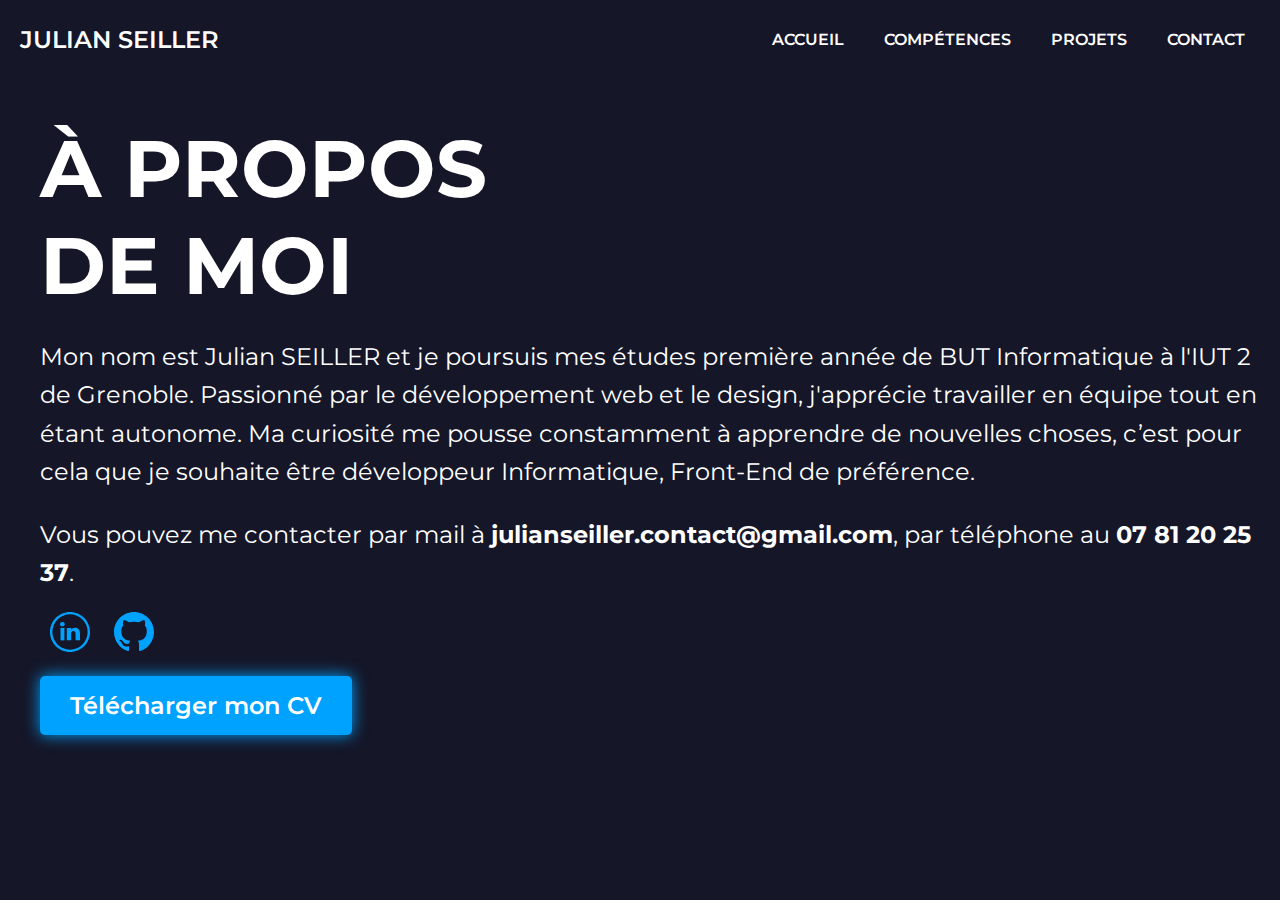
<file: index.html>
<!DOCTYPE html>
<html lang="fr">

<head>
    <meta charset="UTF-8">
    <meta name="viewport" content="width=device-width, initial-scale=1.0">
    <title>Portfolio - SEILLER Julian</title>
    <link rel="icon" type="favicon" href="images\icons\favicon.png">
    <link rel="stylesheet" href="css/style_index.css">
    <link href="https://fonts.googleapis.com/css2?family=Montserrat:wght@400;600&display=swap" rel="stylesheet">
</head>

<body>

    <!-- HEADER -->

    <header class="header">
        <a href="#" class="logo">JULIAN SEILLER</a>
        <nav>
            <ul class="navbar">
                <a href="#">ACCUEIL</a>
                <a href="competences.html">COMPÉTENCES</a>
                <a href="projets.html">PROJETS</a>
                <a href="contact.html">CONTACT</a>
            </ul>
        </nav>
    </header>

    <!-- MAIN -->

    <main class="main">
        <h1>À PROPOS <br> DE MOI</h1>
        <p>Mon nom est Julian SEILLER et je poursuis mes études première année de BUT Informatique à l'IUT 2 de
            Grenoble. Passionné par le développement web et le design,
            j'apprécie travailler en équipe tout en étant autonome. Ma curiosité me pousse constamment à apprendre de
            nouvelles choses,
            c’est pour cela que je souhaite être développeur Informatique, Front-End de préférence.
        </p>

        <p>Vous pouvez me contacter par mail à <strong>julianseiller.contact@gmail.com</strong>, par téléphone au
            <strong>07 81 20 25 37</strong>.
        </p>

        <div class="social">
            <a href="https://www.linkedin.com/in/julian-seiller-778778311/"><img src="images\icons\linkedin.svg" alt="Logo Linkedin"></a>
            <a href="https://github.com/zeroxgit/SEILLER-Julian-A2-portfolio"><img src="images\icons\github.svg" alt="Logo Github"></a>
        </div>

        <a href="CV (Fictif).pdf" class="btn" download="">Télécharger mon CV</a>
    </main>

</body>

</html>
</file>
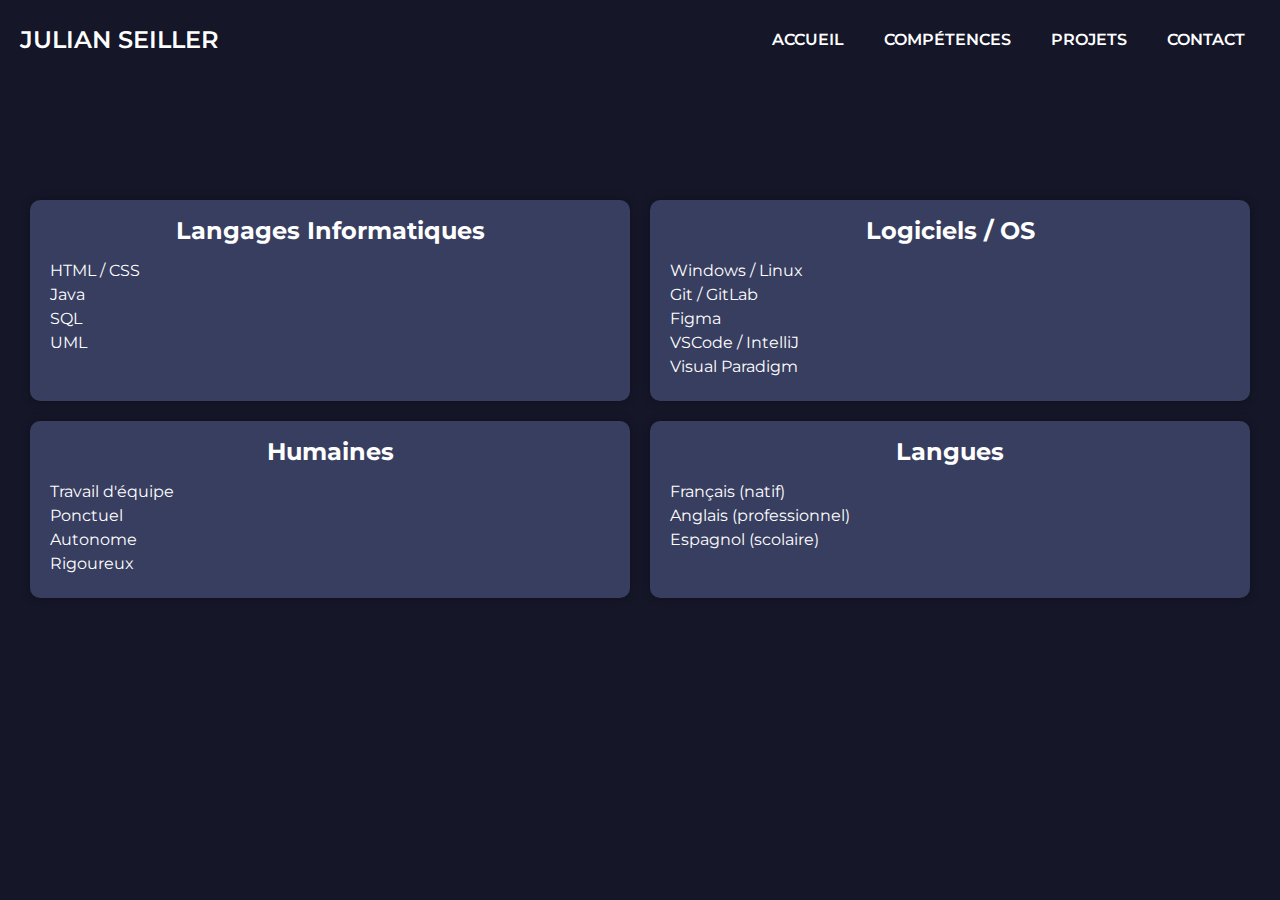
<file: competences.html>
<!DOCTYPE html>
<html lang="fr">

<head>
    <meta charset="UTF-8">
    <meta name="viewport" content="width=device-width, initial-scale=1.0">
    <title>Compétences - SEILLER Julian</title>
    <link rel="icon" type="favicon" href="images\icons\favicon.png">
    <link rel="stylesheet" href="css\style_competences.css">
    <link href="https://fonts.googleapis.com/css2?family=Montserrat:wght@400;600&display=swap" rel="stylesheet">
</head>

<body>

    <!-- HEADER -->

    <header class="header">
        <a href="#" class="logo">JULIAN SEILLER</a>
        <nav>
            <ul class="navbar">
                <a href="index.html">ACCUEIL</a>
                <a href="#">COMPÉTENCES</a>
                <a href="projets.html">PROJETS</a>
                <a href="contact.html">CONTACT</a>
            </ul>
        </nav>
    </header>

    <!-- MAIN -->

    <main class="main">
        <article>
            <h1>Langages Informatiques</h1>
            <p>HTML / CSS</p>
            <p>Java</p>
            <p>SQL</p>
            <p>UML</p>
        </article>

        <article>
            <h1>Logiciels / OS</h1>
            <p>Windows / Linux</p>
            <p>Git / GitLab</p>
            <p>Figma</p>
            <p>VSCode / IntelliJ</p>
            <p>Visual Paradigm</p>
        </article>

        <article>
            <h1>Humaines</h1>
            <p>Travail d'équipe</p>
            <p>Ponctuel</p>
            <p>Autonome</p>
            <p>Rigoureux</p>
        </article>

        <article>
            <h1>Langues</h1>
            <p>Français (natif)</p>
            <p>Anglais (professionnel)</p>
            <p>Espagnol (scolaire)</p>
        </article>

    </main>

</body>

</html>
</file>
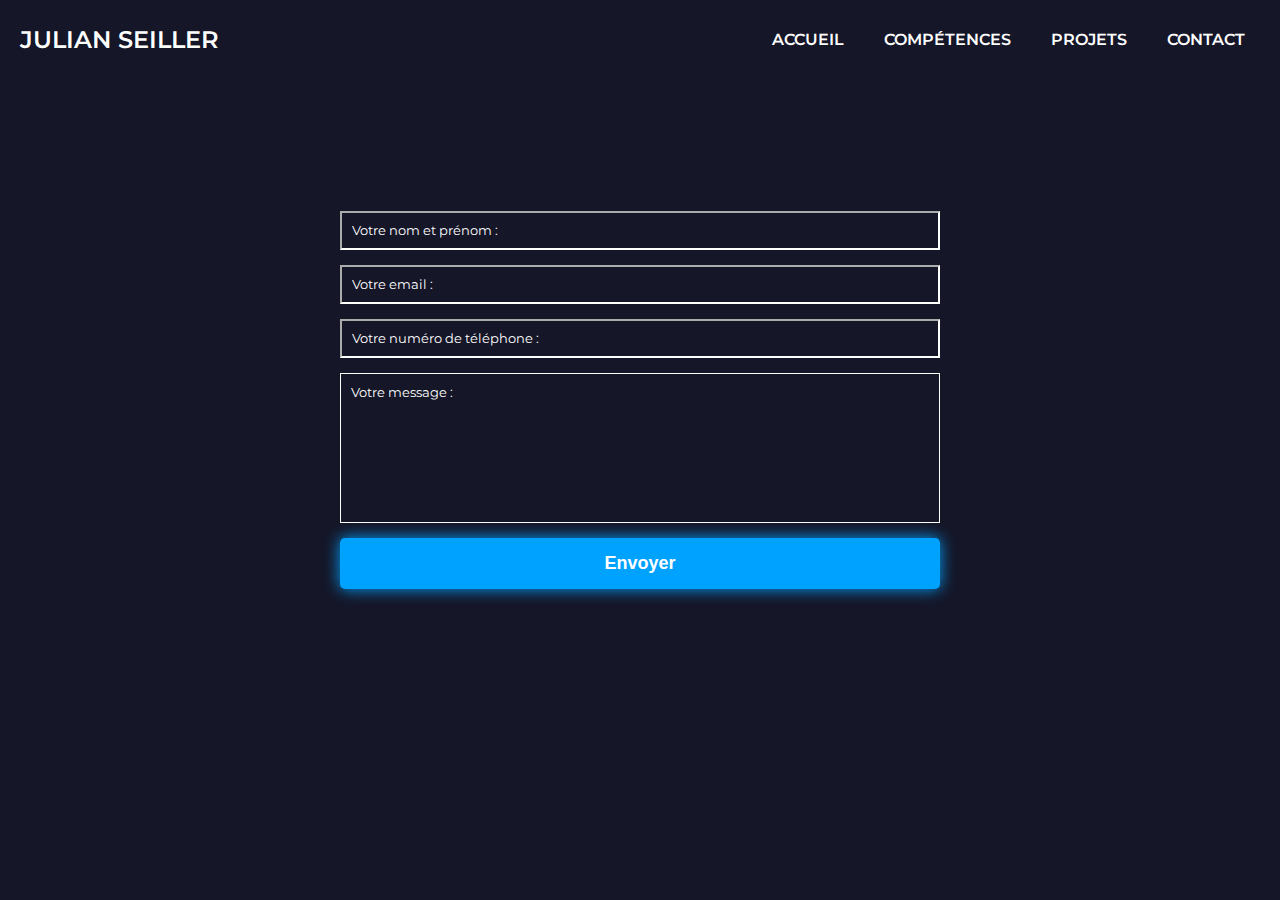
<file: contact.html>
<!DOCTYPE html>
<html lang="fr">

<head>
    <meta charset="UTF-8">
    <meta name="viewport" content="width=device-width, initial-scale=1.0">
    <title>Contact - SEILLER Julian</title>
    <link rel="icon" type="favicon" href="images\icons\favicon.png">
    <link rel="stylesheet" href="css/style_contact.css">
    <link href="https://fonts.googleapis.com/css2?family=Montserrat:wght@400;600&display=swap" rel="stylesheet">
</head>

<body>

    <!-- HEADER -->

    <header class="header">
        <a href="#" class="logo">JULIAN SEILLER</a>
        <nav>
            <ul class="navbar">
                <a href="index.html">ACCUEIL</a>
                <a href="competences.html">COMPÉTENCES</a>
                <a href="projets.html">PROJETS</a>
                <a href="#">CONTACT</a>
            </ul>
        </nav>
    </header>

    <!-- MAIN -->

    <main>
        <section id="contact">
            <form>
                <div class="form-group half">
                    <input required type="text" id="nom" name="nom" placeholder="Votre nom et prénom :">
                    <input required type="email" id="email" name="email" placeholder="Votre email :">
                </div>
                <div class="form-group">
                    <input type="tel" id="telephone" name="telephone" placeholder="Votre numéro de téléphone :">
                </div>
                <div class="form-group">
                    <textarea required id="message" name="message" placeholder="Votre message :"></textarea>
                </div>
                <button type="submit">Envoyer</button>
            </form>
        </section>
    </main>
</body>

</html>
</file>
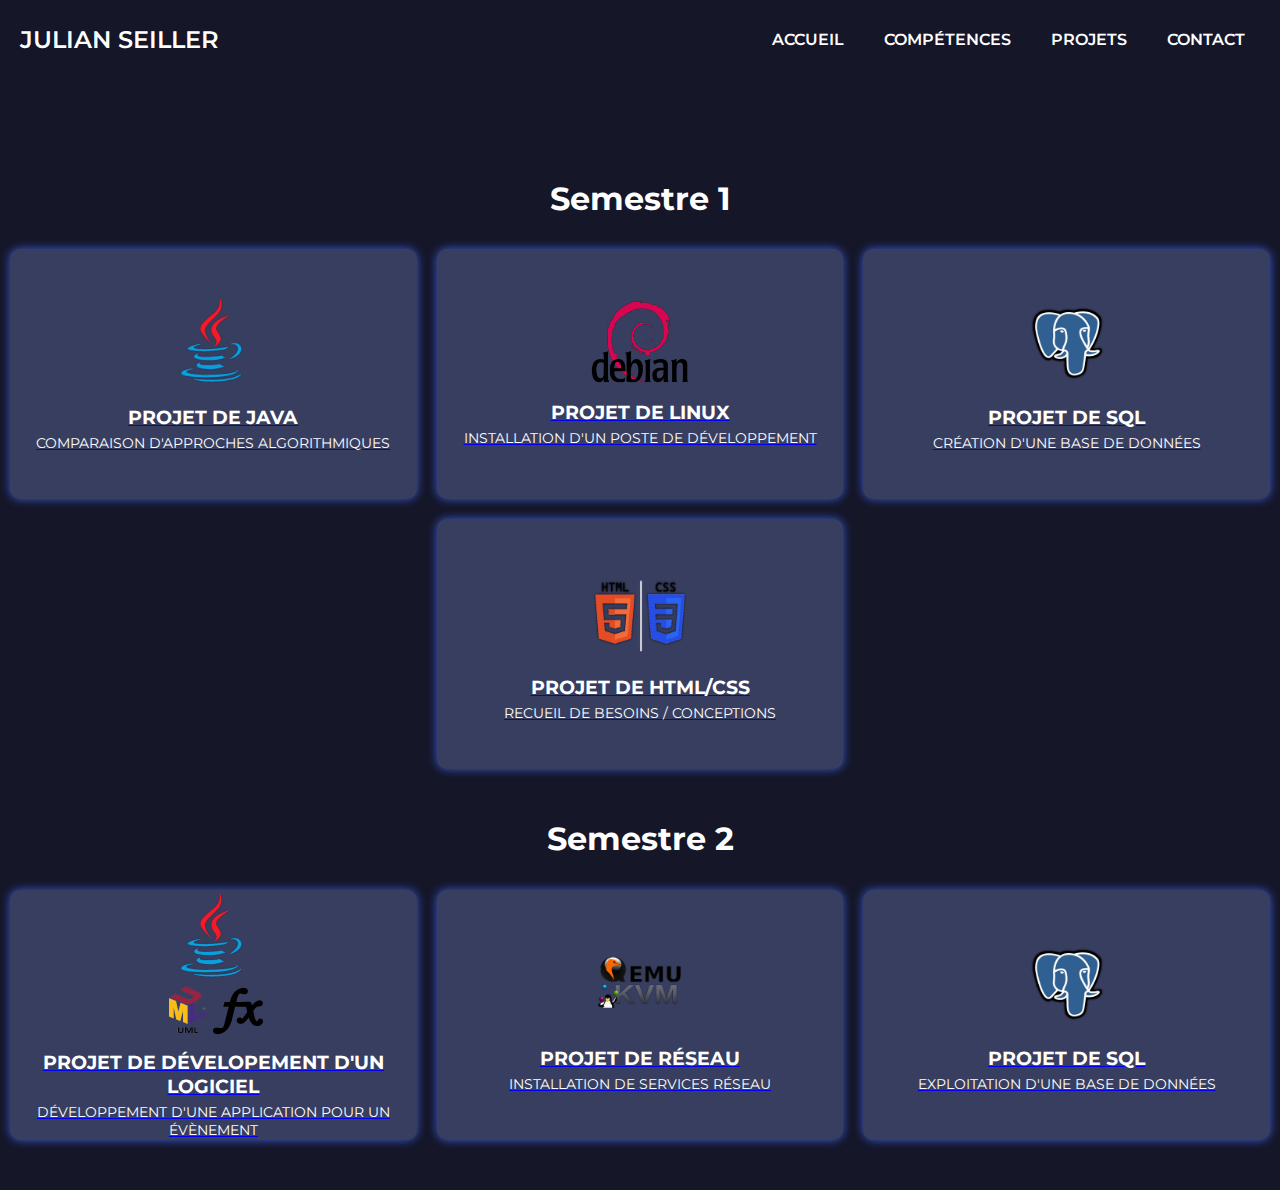
<file: projets.html>
<!DOCTYPE html>
<html lang="fr">

<head>
    <meta charset="UTF-8">
    <meta name="viewport" content="width=device-width, initial-scale=1.0">
    <title>Projets - SEILLER Julian</title>
    <link rel="icon" type="favicon" href="images\icons\favicon.png">
    <link rel="stylesheet" href="css\style_projets.css">
    <link href="https://fonts.googleapis.com/css2?family=Montserrat:wght@400;600&display=swap" rel="stylesheet">
</head>

<body>

    <!-- HEADER -->

    <header class="header">
        <a href="#" class="logo">JULIAN SEILLER</a>
        <nav>
            <ul class="navbar">
                <a href="index.html">ACCUEIL</a>
                <a href="competences.html">COMPÉTENCES</a>
                <a href="#">PROJETS</a>
                <a href="contact.html">CONTACT</a>
            </ul>
        </nav>
    </header>

    <!-- MAIN -->

    <main class="main">
        <div class="semester">
            <h1>Semestre 1</h1>
            <div class="projects-row">

                <div class="project-group">
                    <a href="sae1.01-02.html">
                        <article>
                            <img src="images\sae\java.png" alt="Projet de Java">
                            <h1>Projet de Java</h1>
                            <p>Comparaison d'approches algorithmiques</p>
                        </article>
                    </a>
                </div>

                <div class="project-group">
                    <a href="sae1.03.html">
                        <article>
                            <img src="images\sae\debian.png" alt="Projet de Linux">
                            <h1>Projet de Linux</h1>
                            <p>Installation d'un poste de développement</p>
                        </article>
                    </a>
                </div>

                <div class="project-group">
                    <a href="sae1.04.html">
                        <article>
                            <img src="images\sae\pgsql.png" alt="Projet de SQL">
                            <h1>Projet de SQL</h1>
                            <p>Création d'une base de données</p>
                        </article>
                    </a>
                </div>

                <div class="project-group">
                    <a href="sae1.05-06.html">
                        <article>
                            <img src="images\sae\html css.png" alt="Projet de HTML/CSS">
                            <h1>Projet de HTML/CSS</h1>
                            <p>Recueil de besoins / conceptions</p>
                        </article>
                    </a>
                </div>

            </div>
        </div>

        <div class="semester">
            <h1>Semestre 2</h1>

            <div class="projects-row">
                <div class="project-group">
                    <a href="sae2.01-02-05-06.html">
                        <article>
                            <img src="images/sae/megasae.png" alt="Méga Projet">
                            <h1>Projet de dévelopement d'un logiciel</h1>
                            <p>Développement d'une application pour un évènement</p>
                        </article>
                    </a>
                </div>

                <div class="project-group">
                    <a href="sae2.03.html">
                        <article>
                            <img src="images\sae\qemu.png" alt="Projet de réseau">
                            <h1>Projet de réseau</h1>
                            <p>Installation de services réseau</p>
                        </article>
                    </a>
                </div>

                <div class="project-group">
                    <a href="sae2.04.html">
                        <article>
                            <img src="images\sae\pgsql.png" alt="Projet de SQL">
                            <h1>Projet de SQL</h1>
                            <p>Exploitation d'une base de données</p>
                        </article>
                    </a>
                </div>

            </div>
        </div>

    </main>
</body>

</html>
</file>
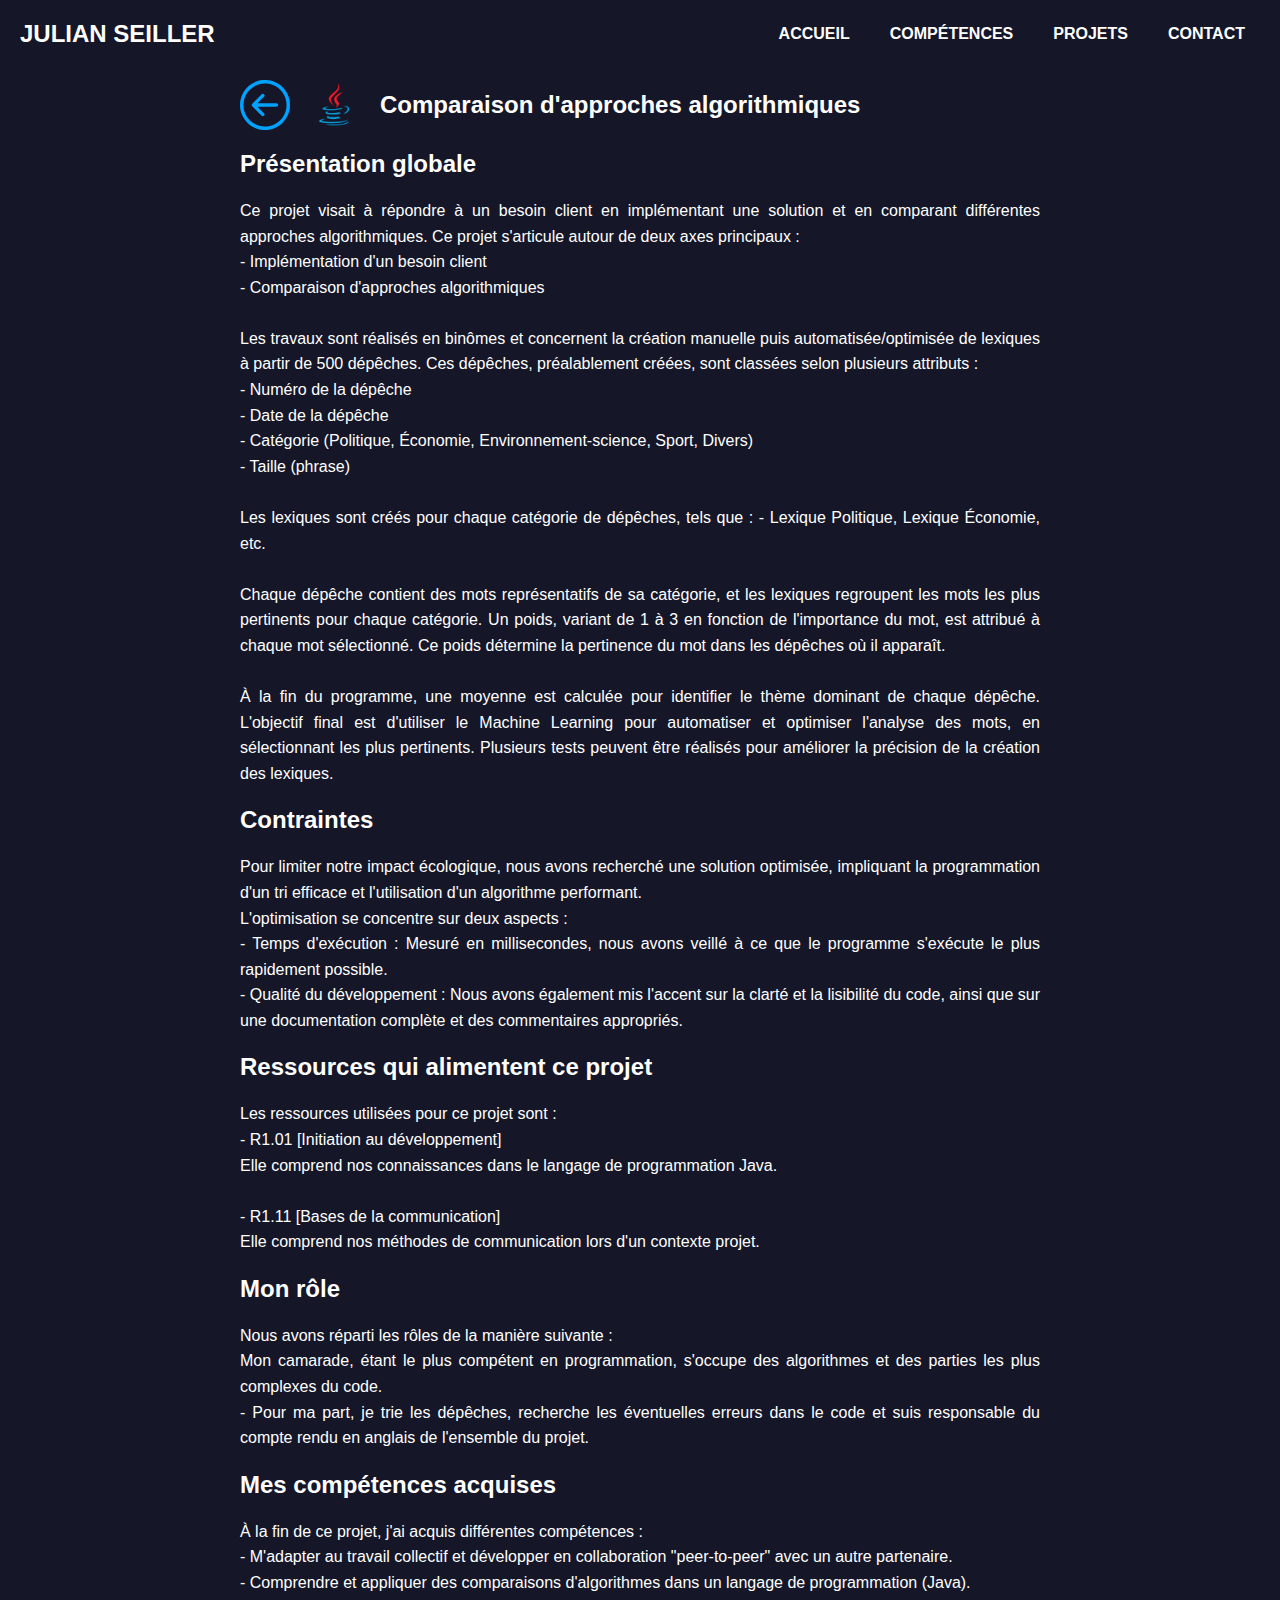
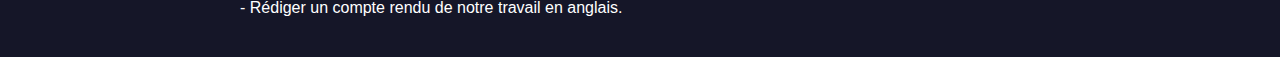
<file: sae1.01-02.html>
<!DOCTYPE html>
<html lang="fr">

<head>
    <meta charset="UTF-8">
    <meta name="viewport" content="width=device-width, initial-scale=1.0">
    <title>Projet Java - SEILLER Julian</title>
    <link rel="icon" type="image/png" href="images/sae/java.png">
    <link rel="stylesheet" href="css/stylesae.css">
</head>

<body>

    <!-- HEADER -->

    <header class="header">
        <a href="#" class="logo">JULIAN SEILLER</a>
        <nav>
            <ul class="navbar">
                <li><a href="index.html">ACCUEIL</a></li>
                <li><a href="competences.html">COMPÉTENCES</a></li>
                <li><a href="projets.html">PROJETS</a></li>
                <li><a href="contact.html">CONTACT</a></li>
            </ul>
        </nav>
    </header>

    <!-- MAIN -->

    <main>
        <div class="project-header">
            <a href="projets.html"><img src="images/icons/backarrow.svg" alt="Icone Retour"></a>
            <img src="images/sae/java.png" alt="Image Java">
            <h1 class="title">Comparaison d'approches algorithmiques</h1>
        </div>

        <h2>Présentation globale</h2>
        <p>
            Ce projet visait à répondre à un besoin client en implémentant une solution et en comparant différentes
            approches algorithmiques. Ce projet s'articule autour de deux axes principaux :
            <br>
            - Implémentation d'un besoin client
            <br>
            - Comparaison d'approches algorithmiques
            <br>
            <br>
            Les travaux sont réalisés en binômes et concernent la création manuelle puis automatisée/optimisée de
            lexiques à partir de 500 dépêches. Ces dépêches, préalablement créées,
            sont classées selon plusieurs attributs :
            <br>
            - Numéro de la dépêche
            <br>
            - Date de la dépêche
            <br>
            - Catégorie (Politique, Économie, Environnement-science, Sport, Divers)
            <br>
            - Taille (phrase)
            <br>
            <br>
            Les lexiques sont créés pour chaque catégorie de dépêches, tels que :
            - Lexique Politique, Lexique Économie, etc.
            <br>
            <br>
            Chaque dépêche contient des mots représentatifs de sa catégorie, et les lexiques regroupent les mots les
            plus pertinents pour chaque catégorie.
            Un poids, variant de 1 à 3 en fonction de l'importance du mot, est attribué à chaque mot sélectionné. Ce
            poids détermine la pertinence du mot dans les dépêches où il apparaît.
            <br>
            <br>

            À la fin du programme, une moyenne est calculée pour identifier le thème dominant de chaque dépêche.
            L'objectif final est d'utiliser le Machine Learning pour automatiser et optimiser l'analyse des mots, en
            sélectionnant les plus pertinents. Plusieurs tests peuvent être réalisés pour améliorer la précision de la
            création des lexiques.
        </p>

        <h2>Contraintes</h2>
        <p>
            Pour limiter notre impact écologique, nous avons recherché une solution optimisée, impliquant la
            programmation d'un tri efficace et l'utilisation d'un algorithme performant.
            <br>
            L'optimisation se concentre sur deux aspects :
            <br>
            - Temps d'exécution : Mesuré en millisecondes, nous avons veillé à ce que le programme s'exécute le plus
            rapidement possible.
            <br>
            - Qualité du développement : Nous avons également mis l'accent sur la clarté et la lisibilité du code, ainsi
            que sur une documentation complète et des commentaires appropriés.
        </p>

        <h2>Ressources qui alimentent ce projet</h2>
        <p>
            Les ressources utilisées pour ce projet sont :
            <br>
            - R1.01 [Initiation au développement]
            <br>
            Elle comprend nos connaissances dans le langage de programmation Java.
            <br>
            <br>
            - R1.11 [Bases de la communication]
            <br>
            Elle comprend nos méthodes de communication lors d'un contexte projet.
        </p>

        <h2>Mon rôle</h2>
        <p>
            Nous avons réparti les rôles de la manière suivante :
            <br>
            Mon camarade, étant le plus compétent en programmation, s'occupe des algorithmes et des parties les plus
            complexes du code.
            <br>
            - Pour ma part, je trie les dépêches, recherche les éventuelles erreurs dans le code et suis responsable du
            compte rendu en anglais de l'ensemble du projet.
        </p>

        <h2>Mes compétences acquises</h2>
        <p>
            À la fin de ce projet, j'ai acquis différentes compétences :
            <br>
            - M'adapter au travail collectif et développer en collaboration "peer-to-peer" avec un autre partenaire.
            <br>
            - Comprendre et appliquer des comparaisons d'algorithmes dans un langage de programmation (Java).
            <br>
            - Rédiger un compte rendu de notre travail en anglais.
        </p>

    </main>
</body>

</html>
</file>
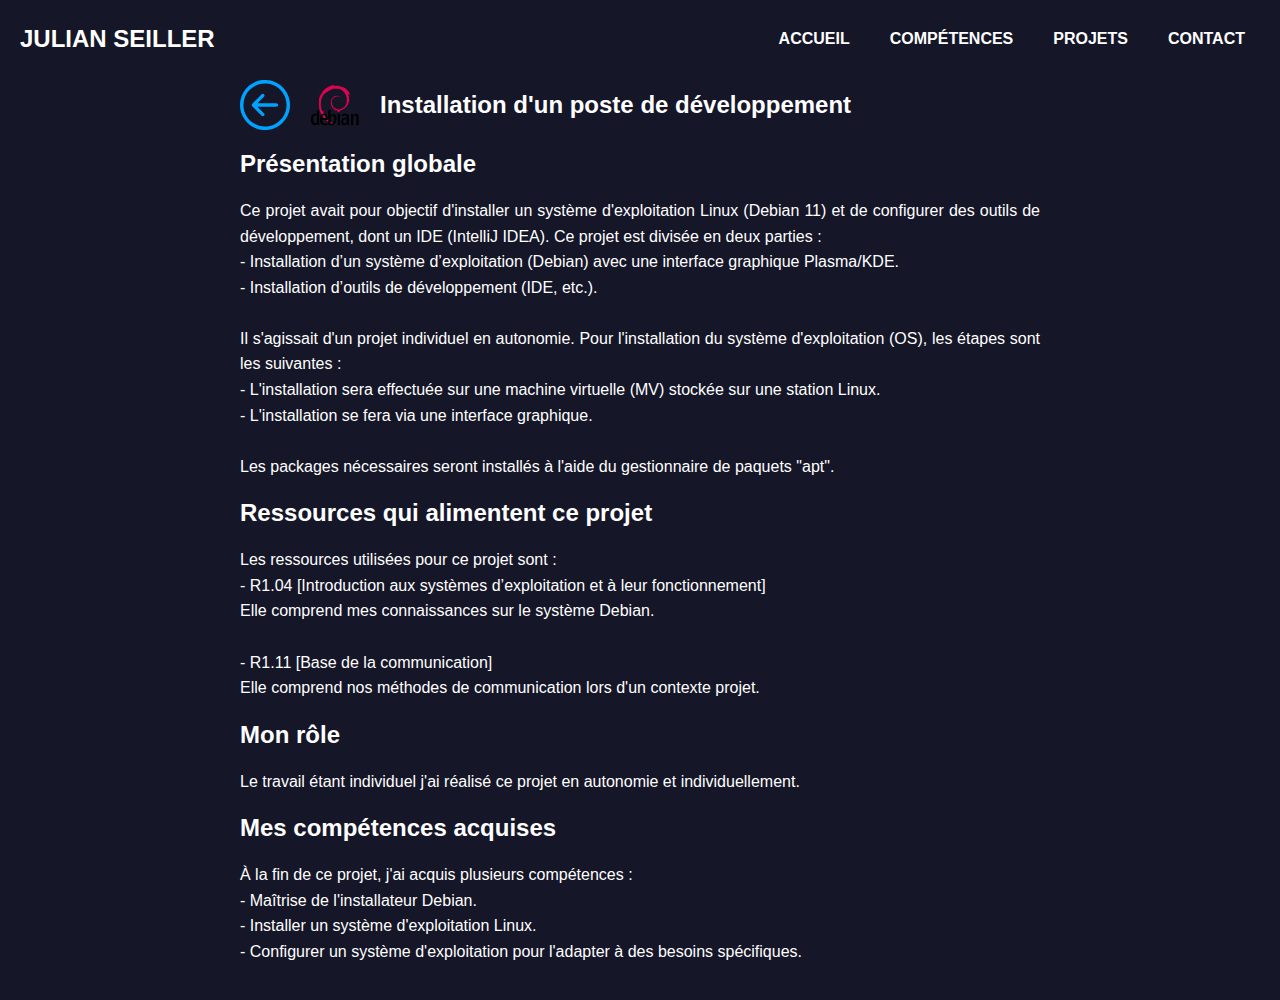
<file: sae1.03.html>
<!DOCTYPE html>
<html lang="fr">

<head>
    <meta charset="UTF-8">
    <meta name="viewport" content="width=device-width, initial-scale=1.0">
    <title>Projet Linux - SEILLER Julian</title>
    <link rel="icon" type="favicon" href="images\sae\debian.png">
    <link rel="stylesheet" href="css\stylesae.css">
</head>

<body>

    <!-- HEADER -->

    <header class="header">
        <a href="#" class="logo">JULIAN SEILLER</a>
        <nav>
            <ul class="navbar">
                <a href="index.html">ACCUEIL</a>
                <a href="competences.html">COMPÉTENCES</a>
                <a href="projets.html">PROJETS</a>
                <a href="contact.html">CONTACT</a>
            </ul>
        </nav>
    </header>

    <!-- MAIN -->

    <main>
        <div class="project-header">
            <a href="projets.html"><img src="images\icons\backarrow.svg" alt="Icone Retour"></a>
            <img src="images\sae\debian.png" alt="Image Debian">
            <h1 class="title">Installation d'un poste de développement</h1>
        </div>
        <h2>Présentation globale</h2>
        <p>
            Ce projet avait pour objectif d'installer un système d'exploitation Linux (Debian 11) et de configurer des
            outils de développement, dont un IDE (IntelliJ IDEA).

            Ce projet est divisée en deux parties :
            <br>
            - Installation d’un système d’exploitation (Debian) avec une interface graphique Plasma/KDE.
            <br>
            - Installation d’outils de développement (IDE, etc.).
            <br>
            <br>
            Il s'agissait d'un projet individuel en autonomie.
            Pour l'installation du système d'exploitation (OS), les étapes sont les suivantes :
            <br>
            - L'installation sera effectuée sur une machine virtuelle (MV) stockée sur une station Linux.
            <br>
            - L'installation se fera via une interface graphique.
            <br>
            <br>
            Les packages nécessaires seront installés à l'aide du gestionnaire de paquets "apt".
        </p>

        <h2>Ressources qui alimentent ce projet</h2>
        <p>
            Les ressources utilisées pour ce projet sont :
            <br>
            - R1.04 [Introduction aux systèmes d’exploitation et à leur fonctionnement]
            <br>
            Elle comprend mes connaissances sur le système Debian.
            <br>
            <br>
            - R1.11 [Base de la communication]
            <br>
            Elle comprend nos méthodes de communication lors d'un contexte projet.
        </p>

        <h2>Mon rôle</h2>
        <p>
            Le travail étant individuel j'ai réalisé ce projet en autonomie et individuellement.
        </p>
        <h2>Mes compétences acquises</h2>
        <p>
            À la fin de ce projet, j'ai acquis plusieurs compétences :
            <br>
            - Maîtrise de l'installateur Debian.
            <br>
            - Installer un système d'exploitation Linux.
            <br>
            - Configurer un système d'exploitation pour l'adapter à des besoins spécifiques.
        </p>
    </main>

</body>

</html>
</file>
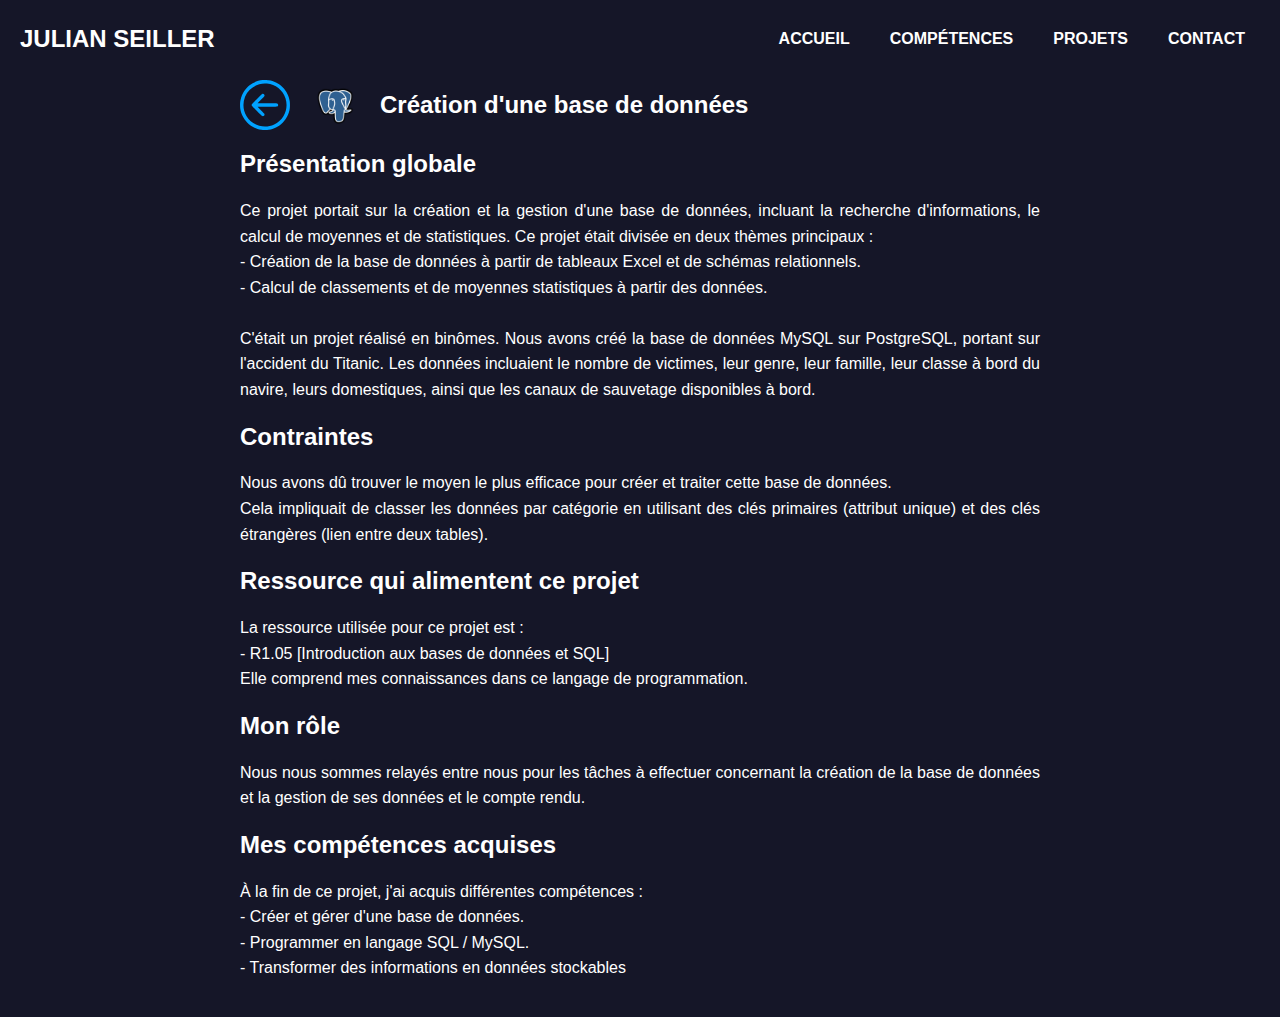
<file: sae1.04.html>
<!DOCTYPE html>
<html lang="fr">

<head>
    <meta charset="UTF-8">
    <meta name="viewport" content="width=device-width, initial-scale=1.0">
    <title>Projet SQL - SEILLER Julian</title>
    <link rel="icon" type="favicon" href="images\sae\pgsql.png">
    <link rel="stylesheet" href="css\stylesae.css">
</head>

<body>

    <!-- HEADER -->

    <header class="header">
        <a href="#" class="logo">JULIAN SEILLER</a>
        <nav>
            <ul class="navbar">
                <a href="index.html">ACCUEIL</a>
                <a href="competences.html">COMPÉTENCES</a>
                <a href="projets.html">PROJETS</a>
                <a href="contact.html">CONTACT</a>
            </ul>
        </nav>
    </header>

    <!-- MAIN -->

    <main>
        <div class="project-header">
            <a href="projets.html"><img src="images\icons\backarrow.svg" alt="Icone Retour"></a>
            <img src="images\sae\pgsql.png" alt="Image SQL">
            <h1 class="title">Création d'une base de données</h1>
        </div>

        <h2>Présentation globale</h2>
        <p>
            Ce projet portait sur la création et la gestion d'une base de données, incluant la recherche d'informations,
            le calcul de moyennes et de statistiques. Ce projet était divisée en deux thèmes principaux :
            <br>
            - Création de la base de données à partir de tableaux Excel et de schémas relationnels.
            <br>
            - Calcul de classements et de moyennes statistiques à partir des données.
            <br>
            <br>
            C'était un projet réalisé en binômes. Nous avons créé la base de données MySQL sur PostgreSQL, portant sur
            l'accident du Titanic. Les données incluaient le nombre de victimes, leur genre, leur famille, leur classe à
            bord du navire, leurs domestiques, ainsi que les canaux de sauvetage disponibles à bord.
        </p>

        <h2>Contraintes</h2>
        <p>
            Nous avons dû trouver le moyen le plus efficace pour créer et traiter cette base de données.
            <br>
            Cela impliquait de classer les données par catégorie en utilisant des clés primaires (attribut unique) et
            des clés étrangères (lien entre deux tables).
        </p>

        <h2>Ressource qui alimentent ce projet</h2>

        <p>
            La ressource utilisée pour ce projet est :
            <br>
            - R1.05 [Introduction aux bases de données et SQL]
            <br>
            Elle comprend mes connaissances dans ce langage de programmation.
        </p>

        <h2>Mon rôle</h2>
        <p>
            Nous nous sommes relayés entre nous pour les tâches à effectuer concernant la création de la base de données
            et la gestion de ses données et le compte rendu.
        </p>

        <h2>Mes compétences acquises</h2>
        <p>À la fin de ce projet, j'ai acquis différentes compétences :
            <br>
            - Créer et gérer d'une base de données.
            <br>
            - Programmer en langage SQL / MySQL.
            <br>
            - Transformer des informations en données stockables
        </p>

    </main>

</body>

</html>
</file>
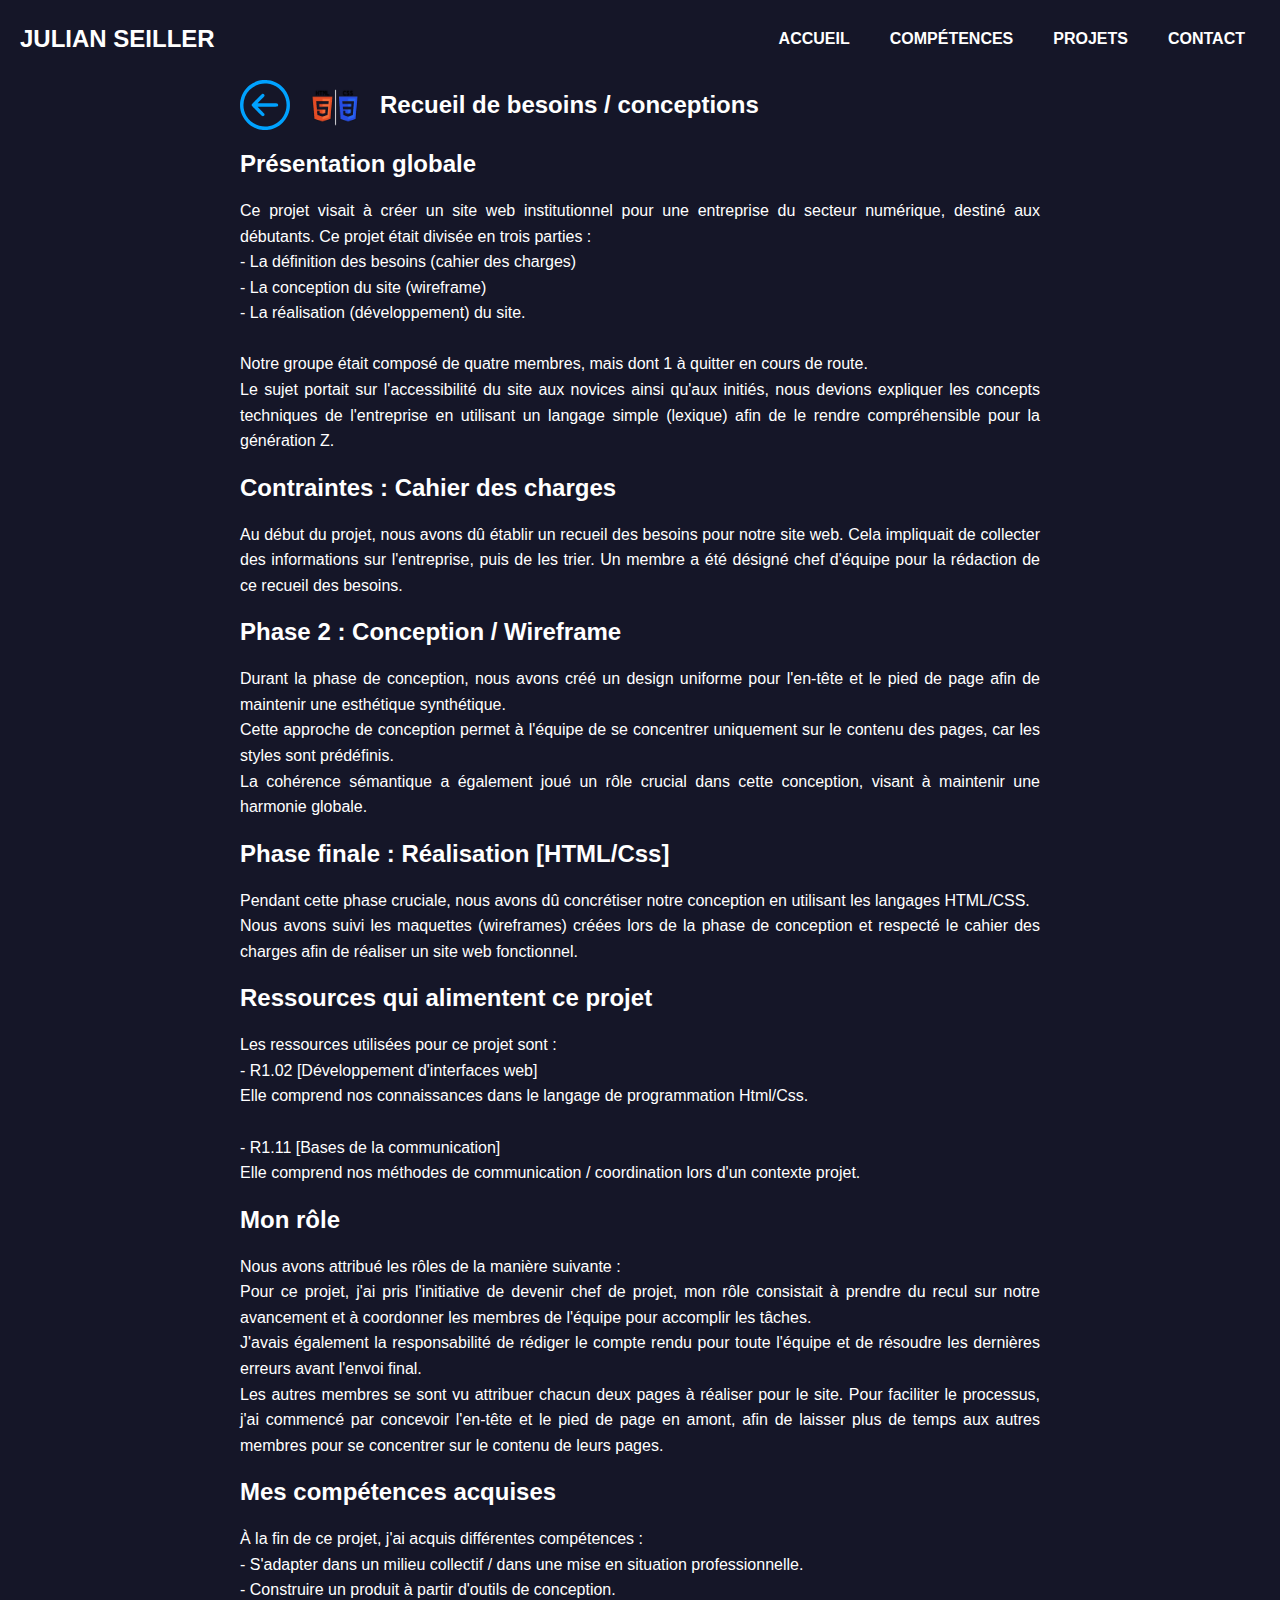
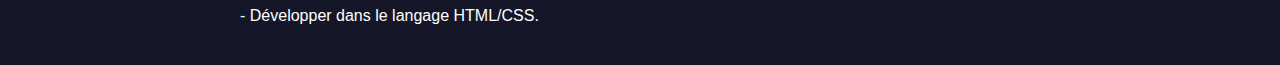
<file: sae1.05-06.html>
<!DOCTYPE html>
<html lang="fr">

<head>
    <meta charset="UTF-8">
    <meta name="viewport" content="width=device-width, initial-scale=1.0">
    <title>Projet HTML/CSS - SEILLER Julian</title>
    <link rel="icon" type="favicon" href="images\sae\html css.png">
    <link rel="stylesheet" href="css\stylesae.css">
</head>

<body>

    <!-- HEADER -->

    <header class="header">
        <a href="#" class="logo">JULIAN SEILLER</a>
        <nav>
            <ul class="navbar">
                <a href="index.html">ACCUEIL</a>
                <a href="competences.html">COMPÉTENCES</a>
                <a href="projets.html">PROJETS</a>
                <a href="contact.html">CONTACT</a>
            </ul>
        </nav>
    </header>

    <!-- MAIN -->

    <main>
        <div class="project-header">
            <a href="projets.html"><img src="images\icons\backarrow.svg" alt="Icone Retour"></a>
            <img src="images\sae\html css.png" alt="Image HTML/CSS">
            <h1 class="title">Recueil de besoins / conceptions</h1>
        </div>

        <h2>Présentation globale</h2>
        <p>
            Ce projet visait à créer un site web institutionnel pour une entreprise du secteur numérique, destiné aux
            débutants. Ce projet était divisée en trois parties :
            <br>
            - La définition des besoins (cahier des charges)
            <br>
            - La conception du site (wireframe)
            <br>
            - La réalisation (développement) du site.
            <br>
            <br>
            Notre groupe était composé de quatre membres, mais dont 1 à quitter en cours de route.
            <br>
            Le sujet portait sur l'accessibilité du site aux novices ainsi qu'aux initiés, nous devions expliquer les
            concepts techniques de l'entreprise en utilisant un langage simple
            (lexique) afin de le rendre compréhensible pour la génération Z.
        </p>

        <h2>Contraintes : Cahier des charges
        </h2>
        <p>
            Au début du projet, nous avons dû établir un recueil des besoins pour notre site web.
            Cela impliquait de collecter des informations sur l'entreprise, puis de les trier.
            Un membre a été désigné chef d'équipe pour la rédaction de ce recueil des besoins.
        </p>

        <h2>Phase 2 : Conception / Wireframe</h2>
        <p>
            Durant la phase de conception, nous avons créé un design uniforme pour l'en-tête et le pied de page afin de
            maintenir une esthétique synthétique.
            <br>
            Cette approche de conception permet à l'équipe de se concentrer uniquement sur le contenu des pages, car les
            styles sont prédéfinis.
            <br>
            La cohérence sémantique a également joué un rôle crucial dans cette conception, visant à maintenir une
            harmonie globale.
        </p>

        <h2>Phase finale : Réalisation [HTML/Css]</h2>
        <p>
            Pendant cette phase cruciale, nous avons dû concrétiser notre conception en utilisant les langages HTML/CSS.
            <br>
            Nous avons suivi les maquettes (wireframes) créées lors de la phase de conception et respecté le cahier des
            charges afin de réaliser un site web fonctionnel.
        </p>

        <h2>Ressources qui alimentent ce projet</h2>
        <p>
            Les ressources utilisées pour ce projet sont :
            <br>
            - R1.02 [Développement d'interfaces web]
            <br>
            Elle comprend nos connaissances dans le langage de programmation Html/Css.
            <br>
            <br>
            - R1.11 [Bases de la communication]
            <br>
            Elle comprend nos méthodes de communication / coordination lors d'un contexte projet.
        </p>

        <h2>Mon rôle</h2>
        <p>
            Nous avons attribué les rôles de la manière suivante :
            <br>
            Pour ce projet, j'ai pris l'initiative de devenir chef de projet, mon rôle consistait à prendre du recul sur
            notre avancement et à coordonner les membres de l'équipe pour
            accomplir les tâches.
            <br>
            J'avais également la responsabilité de rédiger le compte rendu pour toute l'équipe et de résoudre les
            dernières erreurs avant l'envoi final.
            <br>
            Les autres membres se sont vu attribuer chacun deux pages à réaliser pour le site. Pour faciliter le
            processus,
            j'ai commencé par concevoir l'en-tête et le pied de page en amont, afin de laisser plus de temps aux autres
            membres pour se concentrer sur le contenu de leurs pages.
        </p>

        <h2>Mes compétences acquises</h2>
        <p>
            À la fin de ce projet, j'ai acquis différentes compétences :
            <br>
            - S'adapter dans un milieu collectif / dans une mise en situation professionnelle.
            <br>
            - Construire un produit à partir d'outils de conception.
            <br>
            - Développer dans le langage HTML/CSS.
        </p>

    </main>

</body>

</html>
</file>
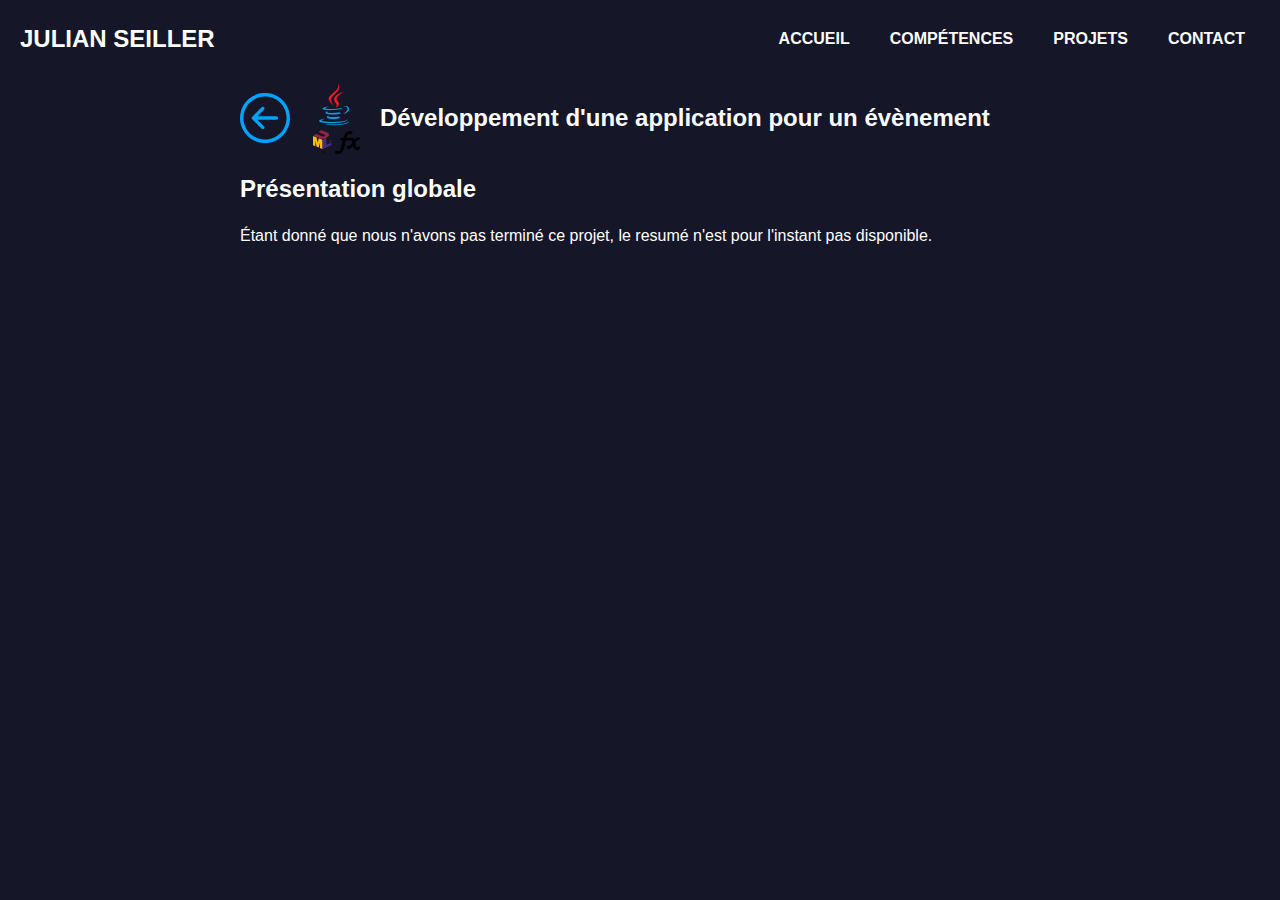
<file: sae2.01-02-05-06.html>
<!DOCTYPE html>
<html lang="fr">

<head>
    <meta charset="UTF-8">
    <meta name="viewport" content="width=device-width, initial-scale=1.0">
    <title>Méga projet - SEILLER Julian</title>
    <link rel="icon" type="favicon" href="images/sae/megasae.png">
    <link rel="stylesheet" href="css\stylesae.css">
</head>

<body>

    <!-- HEADER -->

    <header class="header">
        <a href="#" class="logo">JULIAN SEILLER</a>
        <nav>
            <ul class="navbar">
                <a href="index.html">ACCUEIL</a>
                <a href="competences.html">COMPÉTENCES</a>
                <a href="projets.html">PROJETS</a>
                <a href="contact.html">CONTACT</a>
            </ul>
        </nav>
    </header>

    <!-- MAIN -->

    <main>
        <div class="project-header">
            <a href="projets.html"><img src="images\icons\backarrow.svg" alt="Icone Retour"></a>
            <img src="images/sae/megasae.png" alt="Image MegaSAE">
            <h1 class="title">Développement d'une application pour un évènement</h1>
        </div>

        <h2>Présentation globale</h2>

        <p>Étant donné que nous n'avons pas terminé ce projet, le resumé n'est pour l'instant pas disponible.</p>

    </main>

</body>

</html>
</file>
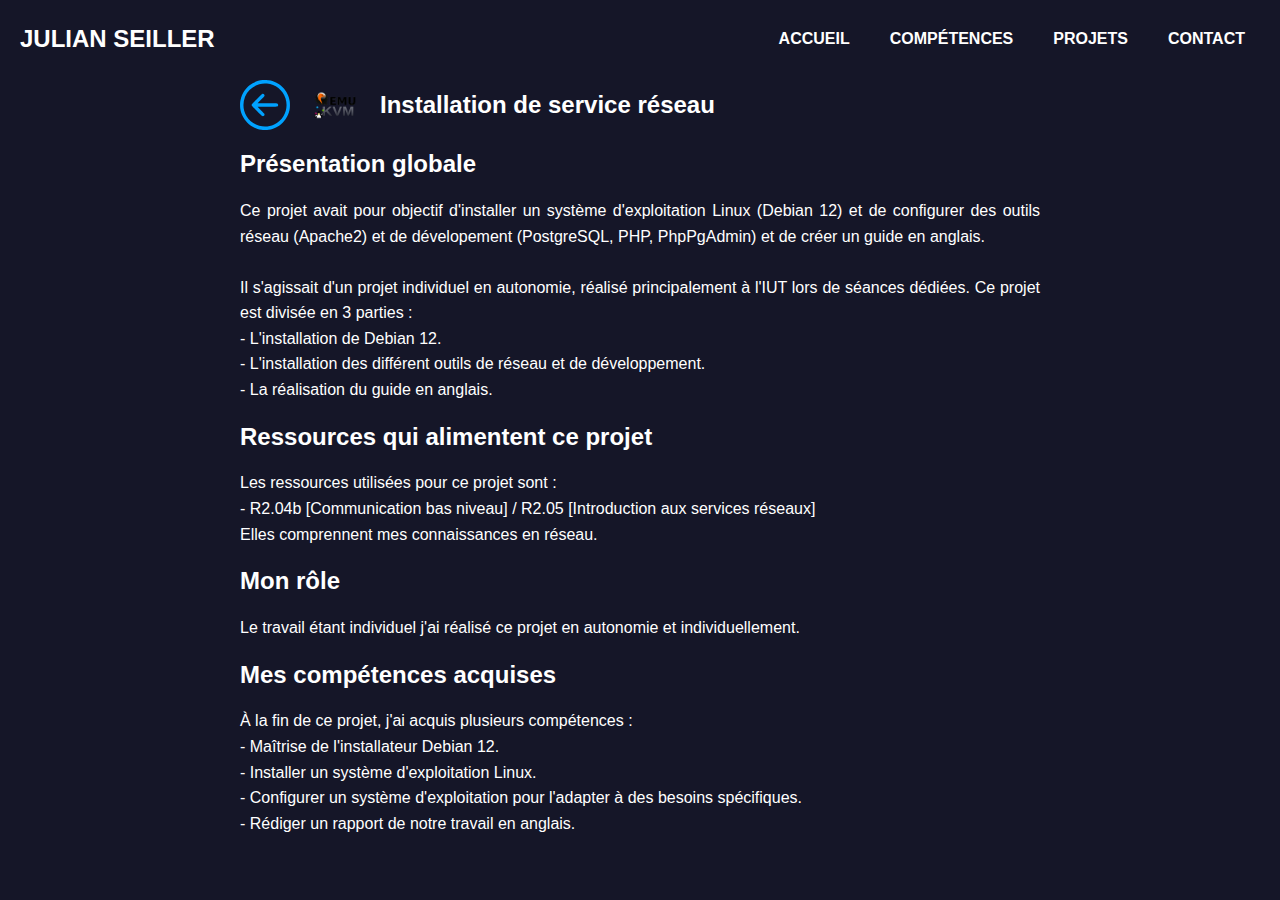
<file: sae2.03.html>
<!DOCTYPE html>
<html lang="fr">

<head>
    <meta charset="UTF-8">
    <meta name="viewport" content="width=device-width, initial-scale=1.0">
    <title>Projet de Linux - SEILLER Julian</title>
    <link rel="icon" type="favicon" href="images\sae\qemu.png">
    <link rel="stylesheet" href="css\stylesae.css">
</head>

<body>

    <!-- HEADER -->

    <header class="header">
        <a href="#" class="logo">JULIAN SEILLER</a>
        <nav>
            <ul class="navbar">
                <a href="index.html">ACCUEIL</a>
                <a href="competences.html">COMPÉTENCES</a>
                <a href="#">PROJETS</a>
                <a href="contact.html">CONTACT</a>
            </ul>
        </nav>
    </header>

    <!-- MAIN -->

    <main>
        <div class="project-header">

            <a href="projets.html"><img src="images\icons\backarrow.svg" alt="Icone Retour"></a>
            <img src="images/sae/qemu.png" alt="Image Qemu">
            <h1 class="title">Installation de service réseau</h1>
        </div>

        <h2>Présentation globale</h2>

        <p>
            Ce projet avait pour objectif d'installer un système d'exploitation Linux (Debian 12) et de configurer des
            outils réseau (Apache2) et de dévelopement (PostgreSQL, PHP, PhpPgAdmin) et de créer un guide en anglais.
            <br>
            <br>
            Il s'agissait d'un projet individuel en autonomie, réalisé principalement à l'IUT lors de séances dédiées.
            Ce projet est divisée en 3 parties :
            <br>
            - L'installation de Debian 12.
            <br>
            - L'installation des différent outils de réseau et de développement.
            <br>
            - La réalisation du guide en anglais.

        </p>

        <h2>Ressources qui alimentent ce projet</h2>
        <p>
            Les ressources utilisées pour ce projet sont :
            <br>
            - R2.04b [Communication bas niveau] / R2.05 [Introduction aux services réseaux]
            <br>
            Elles comprennent mes connaissances en réseau.
        </p>

        <h2>Mon rôle</h2>
        <p>
            Le travail étant individuel j'ai réalisé ce projet en autonomie et individuellement.
        </p>

        <h2>Mes compétences acquises</h2>
        <p>
            À la fin de ce projet, j'ai acquis plusieurs compétences :
            <br>
            - Maîtrise de l'installateur Debian 12.
            <br>
            - Installer un système d'exploitation Linux.
            <br>
            - Configurer un système d'exploitation pour l'adapter à des besoins spécifiques.
            <br>
            - Rédiger un rapport de notre travail en anglais.
        </p>

    </main>

</body>

</html>
</file>
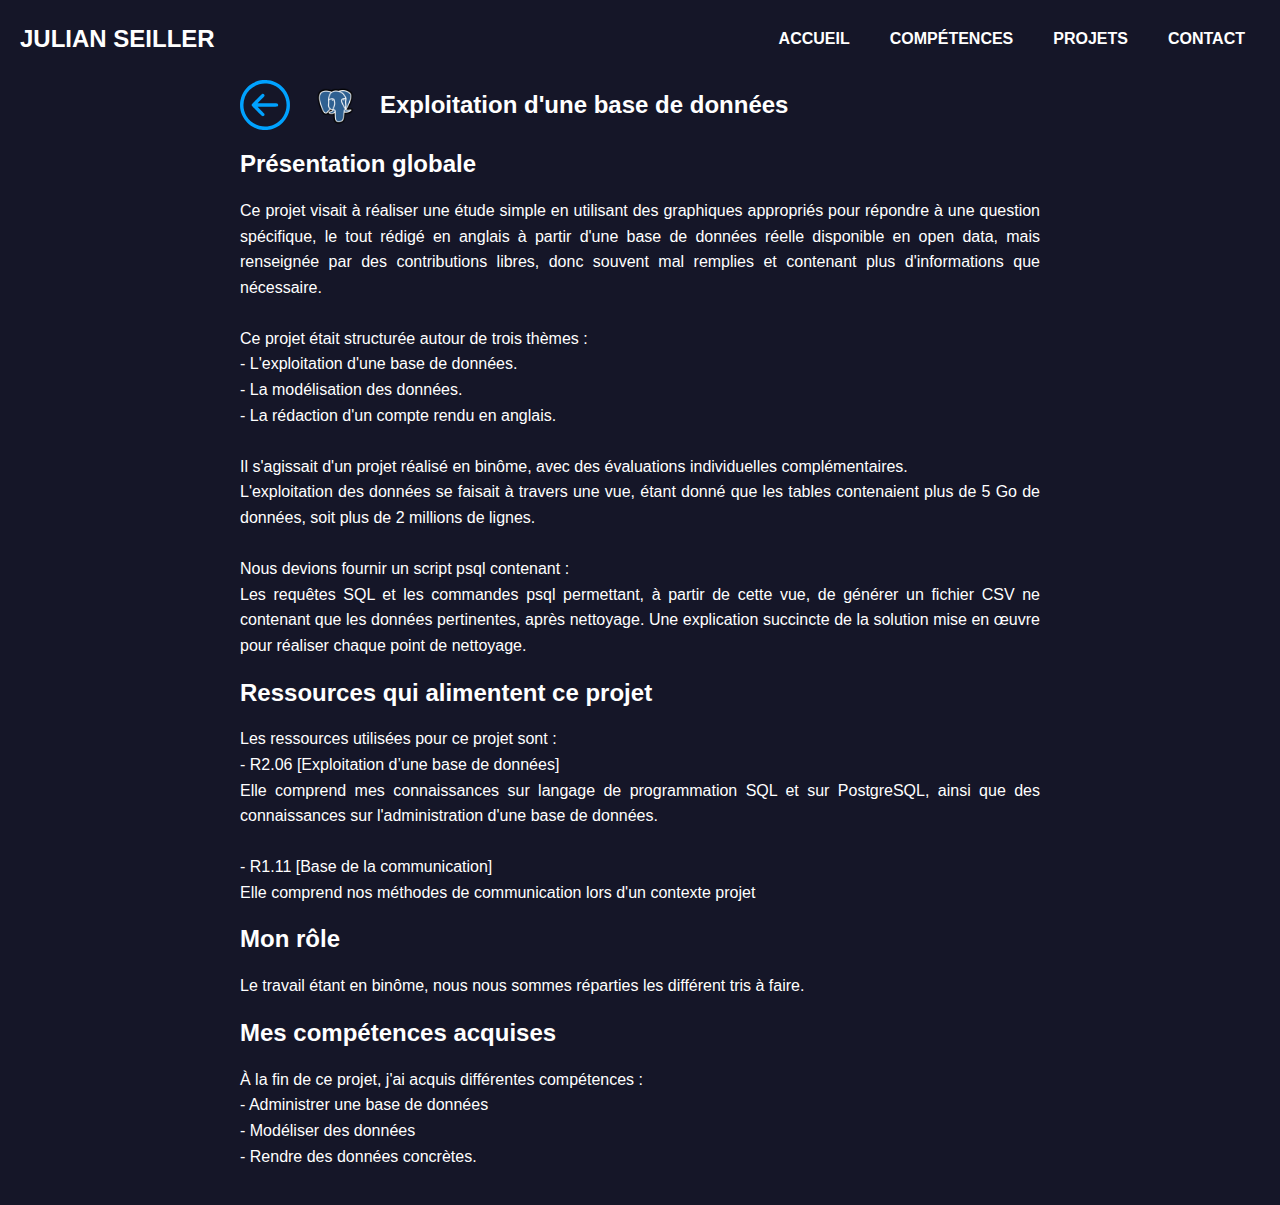
<file: sae2.04.html>
<!DOCTYPE html>
<html lang="fr">

<head>
    <meta charset="UTF-8">
    <meta name="viewport" content="width=device-width, initial-scale=1.0">
    <title>Projet de SQL- SEILLER Julian</title>
    <link rel="icon" type="favicon" href="images\sae\pgsql.png">
    <link rel="stylesheet" href="css\stylesae.css">
</head>

<body>

    <!-- HEADER -->

    <header class="header">
        <a href="#" class="logo">JULIAN SEILLER</a>
        <nav>
            <ul class="navbar">
                <a href="index.html">ACCUEIL</a>
                <a href="competences.html">COMPÉTENCES</a>
                <a href="#">PROJETS</a>
                <a href="contact.html">CONTACT</a>
            </ul>
        </nav>
    </header>

    <!-- MAIN -->

    <main>
        <div class="project-header">
            <a href="projets.html"><img src="images\icons\backarrow.svg" alt="Icone Retour"></a>
            <img src="images\sae\pgsql.png" alt="Image SQL">
            <h1 class="title">Exploitation d'une base de données</h1>
        </div>

        <h2>Présentation globale</h2>

        <p>
            Ce projet visait à réaliser une étude simple en utilisant des graphiques appropriés pour répondre à une
            question spécifique, le tout rédigé en anglais à partir d'une base de données réelle disponible en open
            data, mais renseignée par des contributions libres, donc souvent mal remplies et contenant plus
            d'informations que nécessaire.
            <br>
            <br>
            Ce projet était structurée autour de trois thèmes :
            <br>
            - L'exploitation d'une base de données.
            <br>
            - La modélisation des données.
            <br>
            - La rédaction d'un compte rendu en anglais.
            <br>
            <br>
            Il s'agissait d'un projet réalisé en binôme, avec des évaluations individuelles complémentaires.
            <br>
            L'exploitation des données se faisait à travers une vue, étant donné que les tables contenaient plus de 5 Go
            de données, soit plus de 2 millions de lignes.
            <br>
            <br>
            Nous devions fournir un script psql contenant :
            <br>
            Les requêtes SQL et les commandes psql permettant, à partir de cette vue, de générer un fichier CSV ne
            contenant que les données pertinentes, après nettoyage.
            Une explication succincte de la solution mise en œuvre pour réaliser chaque point de nettoyage.
        </p>

        <h2>Ressources qui alimentent ce projet</h2>
        <p>
            Les ressources utilisées pour ce projet sont :
            <br>
            - R2.06 [Exploitation d’une base de données]
            <br>
            Elle comprend mes connaissances sur langage de programmation SQL et sur PostgreSQL, ainsi que des
            connaissances sur l'administration d'une base de données.
            <br>
            <br>
            - R1.11 [Base de la communication]
            <br>
            Elle comprend nos méthodes de communication lors d'un contexte projet
        </p>

        <h2>Mon rôle</h2>
        <p>
            Le travail étant en binôme, nous nous sommes réparties les différent tris à faire.
        </p>

        <h2>Mes compétences acquises</h2>
        <p>
            À la fin de ce projet, j'ai acquis différentes compétences :
            <br>
            - Administrer une base de données
            <br>
            - Modéliser des données
            <br>
            - Rendre des données concrètes.
        </p>
    </main>

</body>

</html>
</file>
<file: css/style_index.css>
/* BODY */

body {
    font-family: 'Montserrat', sans-serif;
    background-color: #151628;
    color: white;
    margin: 0;
    padding: 0;
}

/* HEADER */

.header {
    background-color: #151628;
    padding: 20px 20px;
    position: fixed;
    width: 100%;
    top: 0;
    display: flex;
    justify-content: space-between;
    align-items: center;
    box-sizing: border-box;
}

.logo {
    color: white;
    font-weight: 600;
    font-size: 1.5em;
    text-decoration: none;
}

.navbar {
    list-style-type: none;
    margin: 0;
    padding: 0;
    display: flex;
    gap: 10px;
}

.navbar a {
    color: white;
    text-decoration: none;
    font-weight: 600;
    padding: 10px 15px;
    transition: background-color 0.3s ease;
    white-space: nowrap;
}

.navbar a:hover {
    background-color: rgba(255, 255, 255, 0.2);
    border-radius: 5px;
}

/* MAIN */

.main {
    margin-top: 120px;
    padding-left: 40px;
    text-align: left;
}

h1 {
    font-size: 5em;
    margin-bottom: 20px;
}

p {
    font-size: 1.5em;
    line-height: 1.6;
    margin-bottom: 20px;
    margin-right: 10px;
}

.social {
    margin: 20px 0;
}

.social a {
    display: inline-block;
}

.social img {
    width: 40px;
    margin: 0 10px;
}

.btn {
    background-color: #00A2FF;
    padding: 15px 30px;
    border: none;
    border-radius: 5px;
    font-size: 1.5em;
    font-weight: 600;
    color: white;
    text-decoration: none;
    display: inline-block;
    box-shadow: 0 0 1rem #00A2FF;
    transition: background-color 0.3s ease, box-shadow 0.3s ease;
    margin-bottom: 20px;
}

.btn:hover {
    background-color: #008CDB;
    box-shadow: 0 0 1.5rem #00A2FF;
}
</file>
<file: css/style_contact.css>
/* BODY */

body {
    font-family: 'Montserrat', sans-serif;
    background-color: #151628;
    color: white;
    margin: 0;
    padding: 0;
}

/* HEADER */

.header {
    background-color: #151628;
    padding: 20px 20px;
    position: fixed;
    width: 100%;
    top: 0;
    display: flex;
    justify-content: space-between;
    align-items: center;
    box-sizing: border-box;
}

.logo {
    color: white;
    font-weight: 600;
    font-size: 1.5em;
    text-decoration: none;
}

.navbar {
    list-style-type: none;
    margin: 0;
    padding: 0;
    display: flex;
    gap: 10px;
}

.navbar a {
    color: white;
    text-decoration: none;
    font-weight: 600;
    padding: 10px 15px;
    transition: background-color 0.3s ease;
    white-space: nowrap;
}

.navbar a:hover {
    background-color: rgba(255, 255, 255, 0.2);
    border-radius: 5px;
}

/* MAIN */

main {
    margin-top: 100px;
    display: flex;
    justify-content: center;
    align-items: center;
    height: 600px;
}

form {
    width: 600px;
    display: flex;
    flex-direction: column;
    gap: 15px;
    box-sizing: border-box;
}

.form-group {
    display: flex;
    flex-direction: column;
    gap: 10px;
}

.form-group.half {
    display: flex;
    justify-content: space-between;
    gap: 15px;
}

.form-group input,
.form-group textarea {
    background-color: #151628;
    color: white;
    padding: 10px;
    box-sizing: border-box;
    border-color: white;
    width: 100%;
}

.form-group input::placeholder,
.form-group textarea::placeholder {
    color: white;
    font-family: 'Montserrat', sans-serif;
}

.form-group textarea {
    height: 150px;
    resize: none;
}

button {
    padding: 15px;
    border: none;
    border-radius: 5px;
    background: #00A2FF;
    color: white;
    font-size: 18px;
    font-weight: 600;
    cursor: pointer;
    box-shadow: 0 0 1rem #00A2FF;
    transition: background-color 0.3s ease, box-shadow 0.3s ease;
}

button:hover {
    background-color: #008CDB;
    box-shadow: 0 0 1.5rem #00A2FF;
}
</file>
<file: css/stylesae.css>
/* BODY */

body {
    font-family: 'Montserrat', sans-serif;
    background-color: #151628;
    color: white;
    margin: 0;
    padding: 0;
}

/* HEADER */

.header {
    background-color: #151628;
    padding: 20px 20px;
    position: fixed;
    width: 100%;
    top: 0;
    display: flex;
    justify-content: space-between;
    align-items: center;
    box-sizing: border-box;
}

.logo {
    color: white;
    font-weight: 600;
    font-size: 1.5em;
    text-decoration: none;
}

.navbar {
    list-style-type: none;
    margin: 0;
    padding: 0;
    display: flex;
    gap: 10px;
}

.navbar li {
    display: inline;
}

.navbar a {
    color: white;
    text-decoration: none;
    font-weight: 600;
    padding: 10px 15px;
    transition: background-color 0.3s ease;
    white-space: nowrap;
}

.navbar a:hover {
    background-color: rgba(255, 255, 255, 0.2);
    border-radius: 5px;
}

/* MAIN */

main {
    padding: 80px 20px 20px;
    max-width: 800px;
    margin: auto;
}

h1,
h2 {
    color: white;
}

.title {
    margin: 0;
}

.project-header {
    display: flex;
    align-items: center;
    gap: 20px;
    margin-bottom: 20px;
}

.project-header img {
    width: 50px;
    height: auto;
}

.project-header .title {
    font-size: 1.5em;
}

p {
    text-align: justify;
    line-height: 1.6;
}

a img {
    display: block;
    width: 50px;
}
</file>
